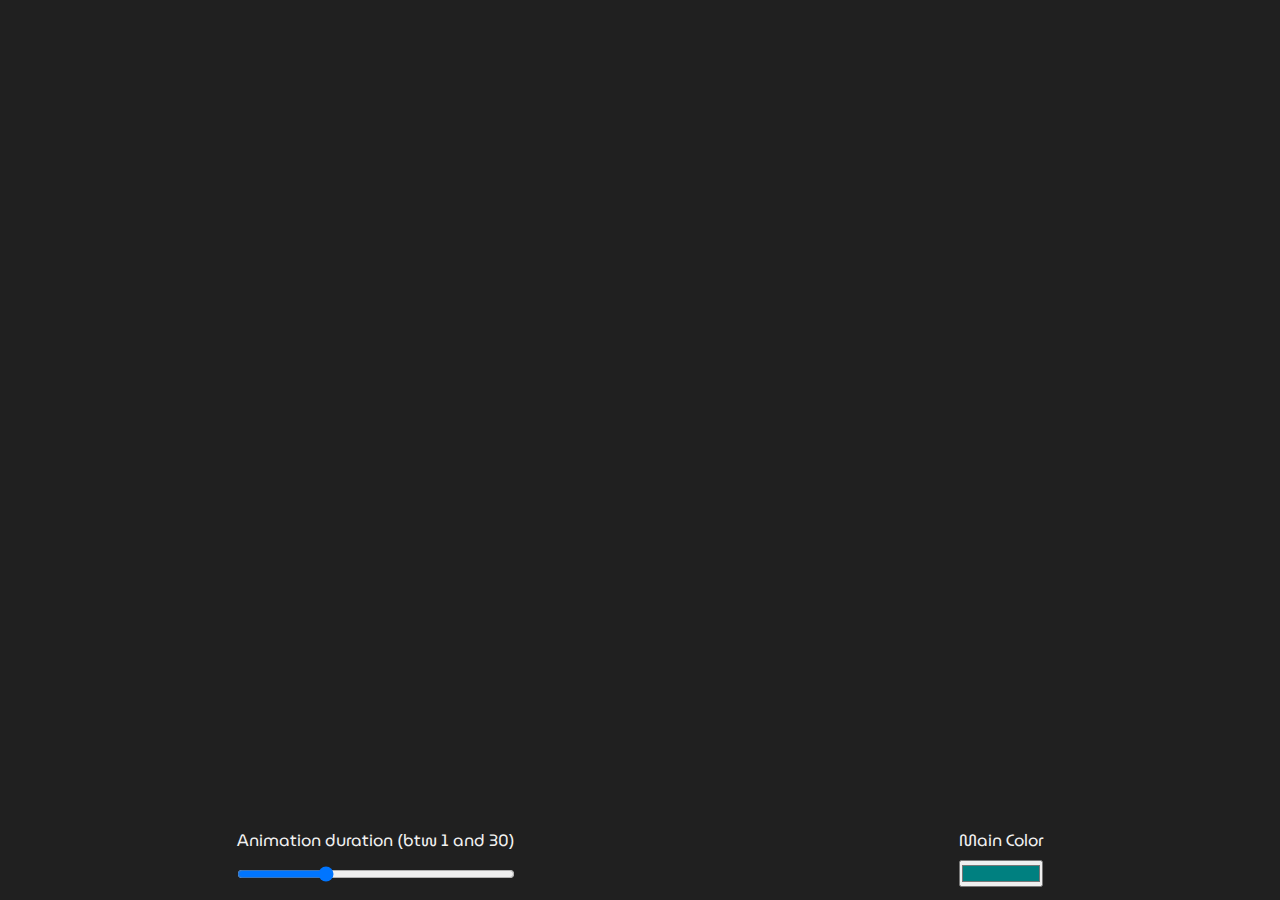
<file: animation/index.html>
<!DOCTYPE html><html lang="en"><head><meta charset="UTF-8"><meta http-equiv="X-UA-Compatible" content="IE=edge"><meta name="viewport" content="width=device-width,initial-scale=1"><title>boring</title><style>@import url(https://fonts.googleapis.com/css2?family=MuseoModerno&display=swap);:root{font-size:16px;--main-color:#008080}*,::after,::before{margin:0;padding:0;box-sizing:border-box}body{height:100vh;overflow:hidden;display:flex;justify-content:center;align-items:center;background-color:#202020}.el{animation:apear infinite ease-out;animation-duration:10s}@keyframes apear{0%{outline:var(--main-color) 2px solid;outline-offset:1px;background-color:var(--main-color);transform:rotate(0)}80%{outline:#202020 2px solid;outline-offset:6.25rem;background-color:#202020}100%{outline:#fff 2px solid;outline-offset:1px;background-color:#fff;transform:rotate(360deg)}}.el:nth-child(1){animation-delay:.1s}.el:nth-child(2){animation-delay:.2s}.el:nth-child(3){animation-delay:.3s}.el:nth-child(4){animation-delay:.4s}.el:nth-child(5){animation-delay:.5s}.el:nth-child(6){animation-delay:.6s}.el:nth-child(7){animation-delay:.7s}.el:nth-child(8){animation-delay:.8s}.el:nth-child(9){animation-delay:.9s}.el:nth-child(10){animation-delay:1s}.el:nth-child(11){animation-delay:1.1s}.el:nth-child(12){animation-delay:1.2s}.el:nth-child(13){animation-delay:1.3s}.el:nth-child(14){animation-delay:1.4s}.el:nth-child(15){animation-delay:1.5s}.el:nth-child(16){animation-delay:1.6s}.el:nth-child(17){animation-delay:1.7s}.el:nth-child(18){animation-delay:1.8s}.el:nth-child(19){animation-delay:1.9s}.el:nth-child(20){animation-delay:2s}.el:nth-child(21){animation-delay:2.1s}.el:nth-child(22){animation-delay:2.2s}.el:nth-child(23){animation-delay:2.3s}.el:nth-child(24){animation-delay:2.4s}.el:nth-child(25){animation-delay:2.5s}.el:nth-child(26){animation-delay:2.6s}.el:nth-child(27){animation-delay:2.7s}.el:nth-child(28){animation-delay:2.8s}.el:nth-child(29){animation-delay:2.9s}.el:nth-child(30){animation-delay:3s}@media (min-width:320px){:root{font-size:18px}}@media (min-width:375px){:root{font-size:20px}}@media (min-width:425px){:root{font-size:23px}}@media (min-width:768px){:root{font-size:31px}}@media (min-width:1024px){:root{font-size:33px}}@media (min-width:1440px){:root{font-size:38px}}@media (min-width:2560px){:root{font-size:70px}}@media (min-width:2720px){:root{font-size:80px}}h2{font-size:.5rem;color:#f1f1f1;font-weight:400;text-align:left;font-family:MuseoModerno,sans-serif}#colorID,#rangeID{width:100%}.setting{margin:10px 15px;position:absolute;left:0;right:0;bottom:0;display:flex;justify-content:space-around;align-items:center}</style></head><body><div class="container"><div class="el"></div><div class="el"></div><div class="el"></div><div class="el"></div><div class="el"></div><div class="el"></div><div class="el"></div><div class="el"></div><div class="el"></div><div class="el"></div><div class="el"></div><div class="el"></div><div class="el"></div><div class="el"></div><div class="el"></div><div class="el"></div><div class="el"></div><div class="el"></div><div class="el"></div><div class="el"></div><div class="el"></div><div class="el"></div><div class="el"></div><div class="el"></div><div class="el"></div><div class="el"></div><div class="el"></div><div class="el"></div><div class="el"></div><div class="el"></div></div><div class="setting"><div class="param"><h2 dir="ltr">Animation duration (btw 1 and 30)</h2><input type="range" id="rangeID" min="1" max="30" value="10"></div><div class="param"><h2 dir="ltr">Main Color</h2><input type="color" id="colorID" value="#008080"></div></div><script>const elements=document.querySelectorAll(".el");const root=document.querySelector(":root");colorID.addEventListener("input",(e)=>{root.style.setProperty("--main-color",e.target.value)});rangeID.addEventListener("input",(e)=>{elements.forEach(el=>{el.style.animationDuration=e.target.value+"s"})});</script></body></html>
</file>
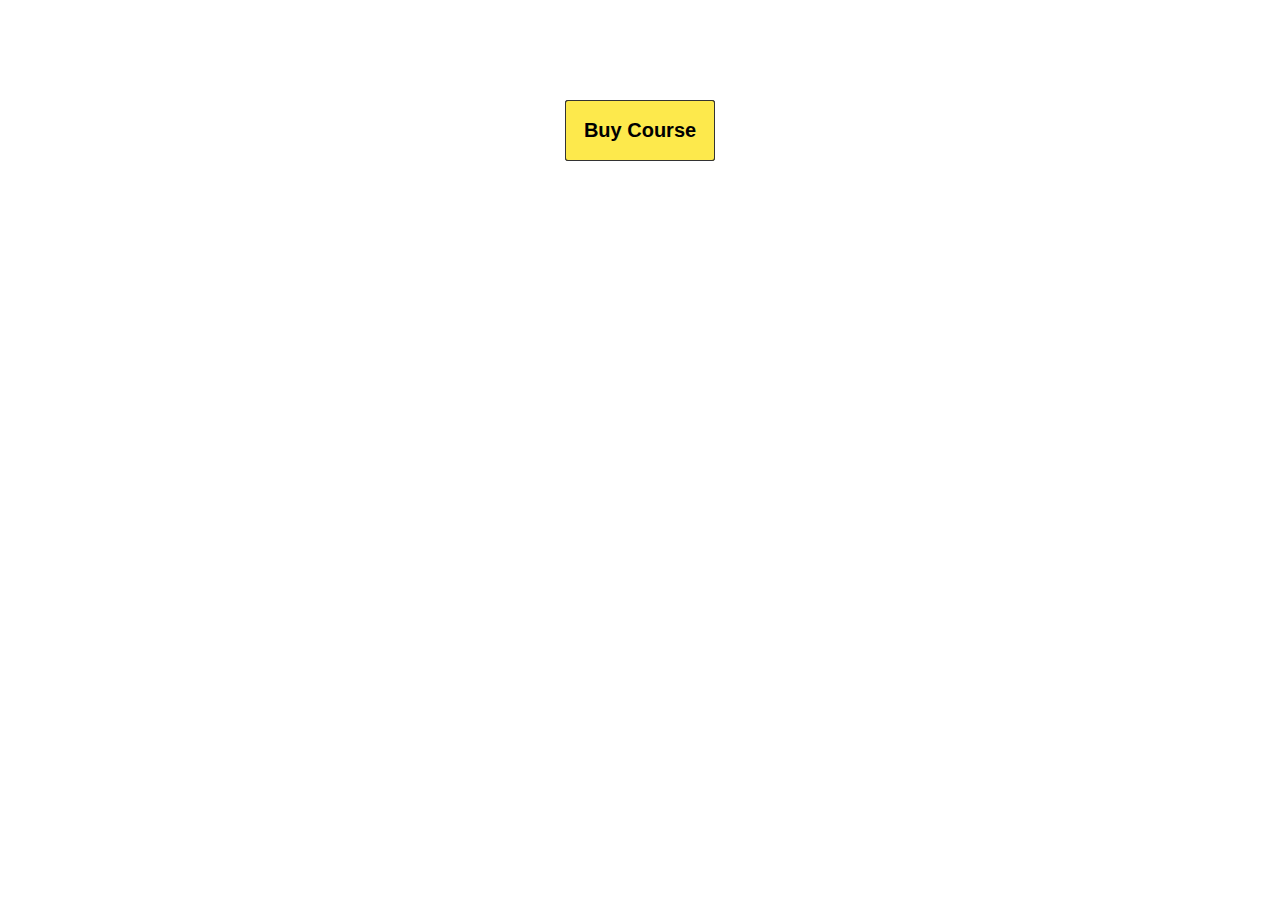
<file: bouton/index.html>
<!DOCTYPE html>
<html lang="en">
    <head>
        <meta charset="UTF-8">
        <meta http-equiv="X-UA-Compatible" content="IE=edge">
        <meta name="viewport" content="width=device-width, initial-scale=1.0">
        <title>Bouton stylée</title>
        <link rel="stylesheet" href="./style.css">
    </head>
    <body>
        <a href="#" class="animated-link">
            <span>Buy Course</span>
        </a>
    </body>
</html>
</file>
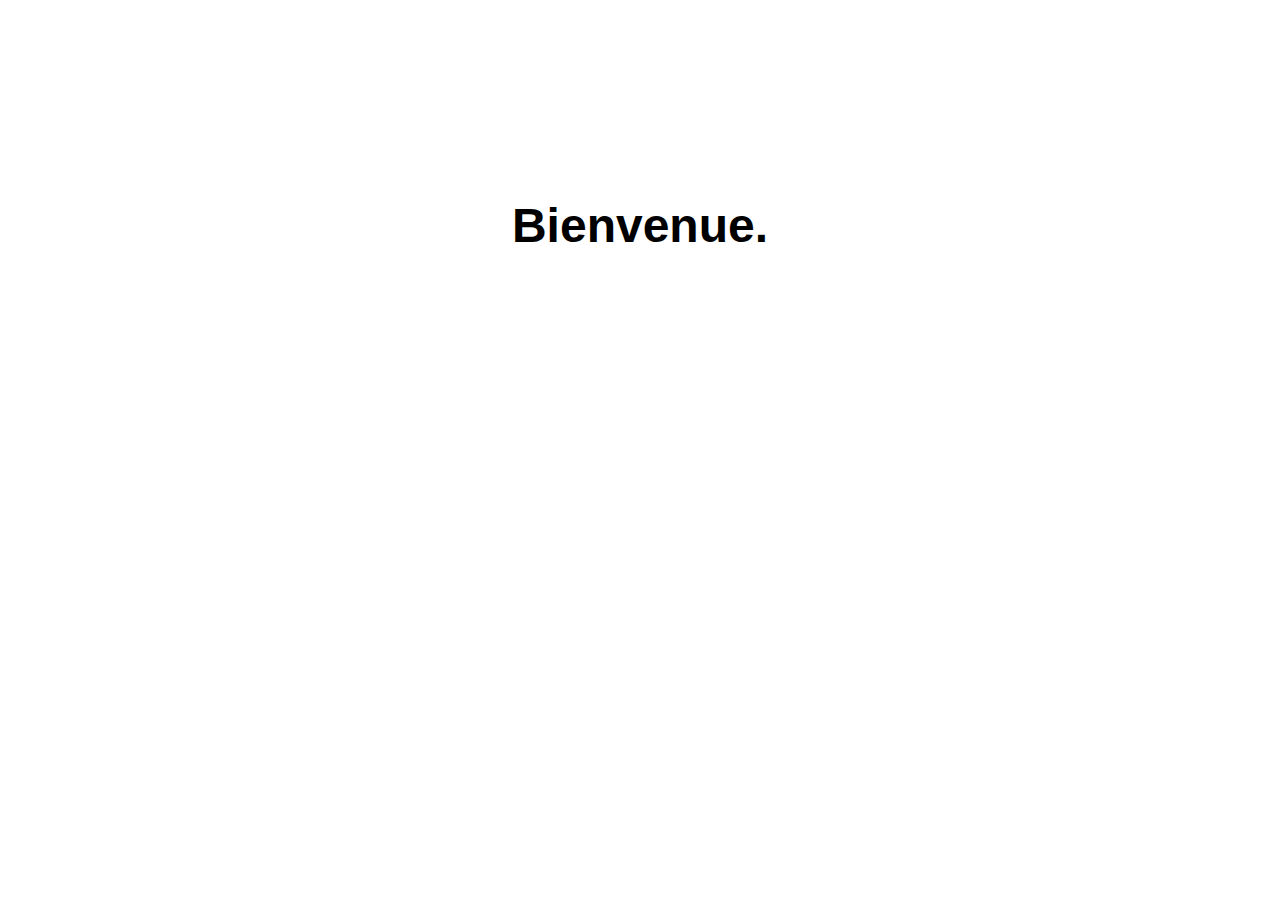
<file: chargement site/index.html>
<!DOCTYPE html>
<html lang="en">
    <head>
        <meta charset="UTF-8">
        <meta http-equiv="X-UA-Compatible" content="IE=edge">
        <meta name="viewport" content="width=device-width, initial-scale=1.0">
        <link rel="stylesheet" href="style.css">
        <title>chargement</title>
    </head>
    <body>
        
        <div class="loader">
            <span class="lettre">l</span>
            <span class="lettre">o</span>
            <span class="lettre">a</span>
            <span class="lettre">d</span>
            <span class="lettre">i</span>
            <span class="lettre">n</span>
            <span class="lettre">g</span>
        </div>


        <div class="home">
            <h1>Bienvenue.</h1>
        </div>

        <script src="./script.js"></script>
    </body>
</html>
</file>
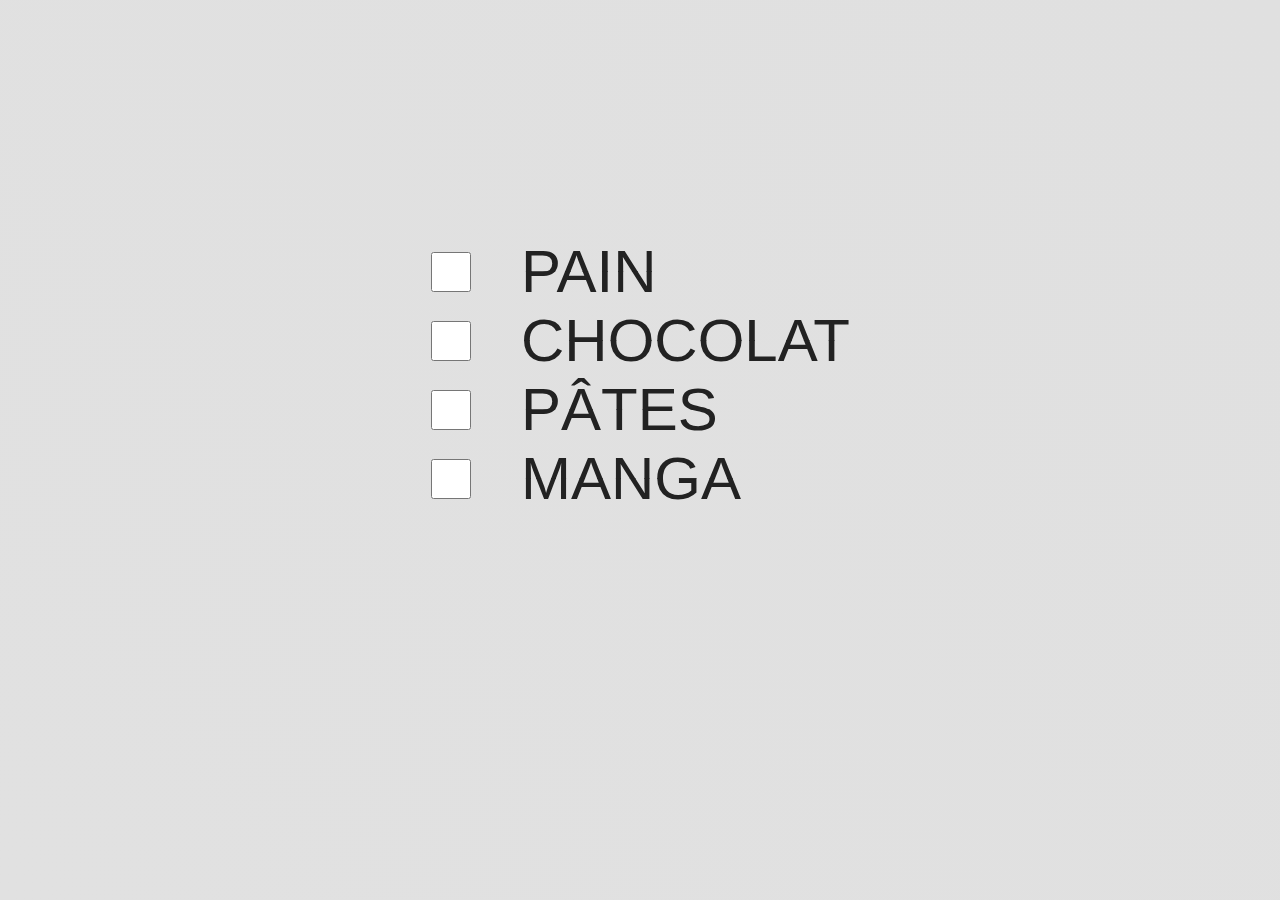
<file: check list/index.html>
<!DOCTYPE html>
<html lang="en">
    <head>
        <meta charset="UTF-8">
        <meta http-equiv="X-UA-Compatible" content="IE=edge">
        <meta name="viewport" content="width=device-width, initial-scale=1.0">
        <link rel="stylesheet" href="style.css">
        <title>Check list</title>
    </head>
    <body>
        <form>
            <ul class="slice-list">
                <li class="slice-list-item">
                    <input type="checkbox" id="check1">
                    <label for="check1" class="slice-anim">
                        Pain
                        <span class="sliced-text">
                            <span>Pain</span>
                        </span>
                        <span class="sliced-text">
                            <span>Pain</span>
                        </span>
                    </label>
                </li>

                <li class="slice-list-item">
                    <input type="checkbox" id="check2">
                    <label for="check2" class="slice-anim">
                        Chocolat
                        <span class="sliced-text">
                            <span>Chocolat</span>
                        </span>
                        <span class="sliced-text">
                            <span>Chocolat</span>
                        </span>
                    </label>
                </li>

                <li class="slice-list-item">
                    <input type="checkbox" id="check3">
                    <label for="check3" class="slice-anim">
                        Pâtes
                        <span class="sliced-text">
                            <span>Pâtes</span>
                        </span>
                        <span class="sliced-text">
                            <span>Pâtes</span>
                        </span>
                    </label>
                </li>

                <li class="slice-list-item">
                    <input type="checkbox" id="check4">
                    <label for="check4" class="slice-anim">
                        Manga
                        <span class="sliced-text">
                            <span>Manga</span>
                        </span>
                        <span class="sliced-text">
                            <span>Manga</span>
                        </span>
                    </label>
                </li>
            </ul>
        </form>
    </body>
</html>
</file>
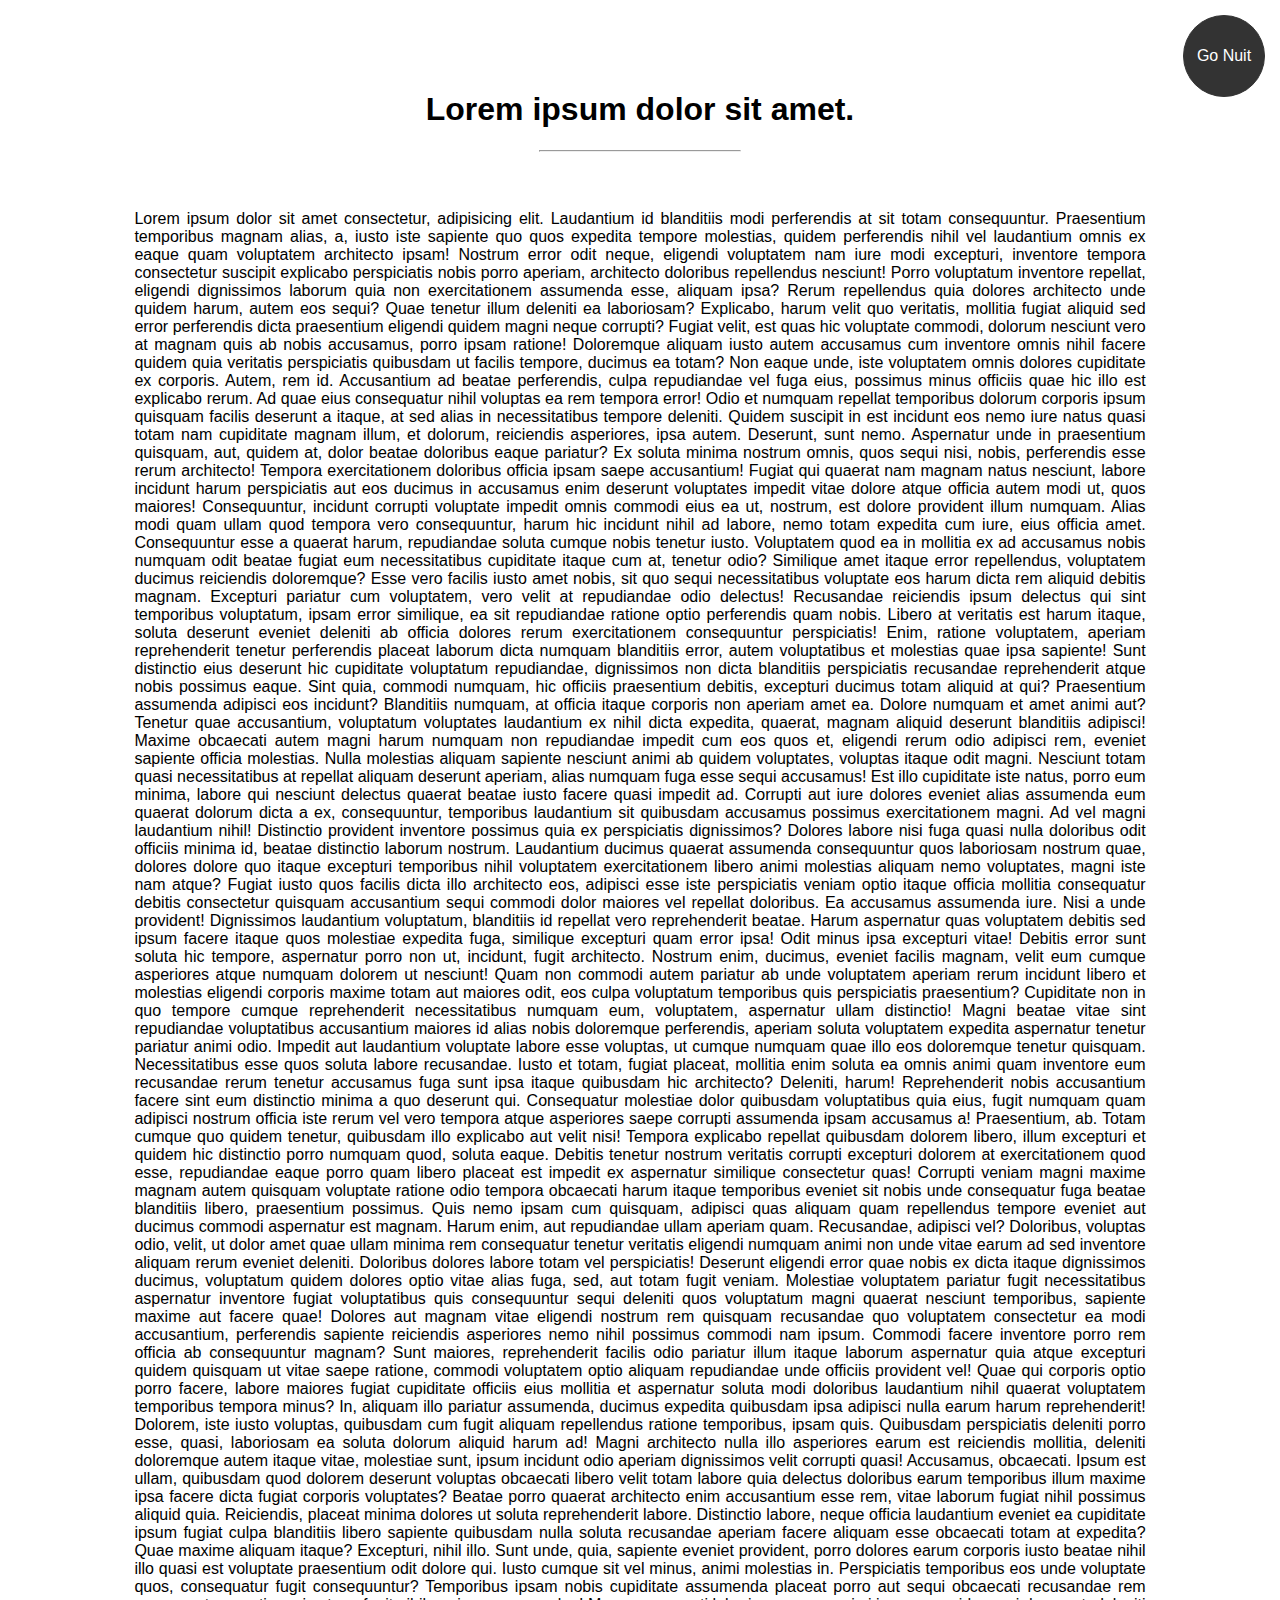
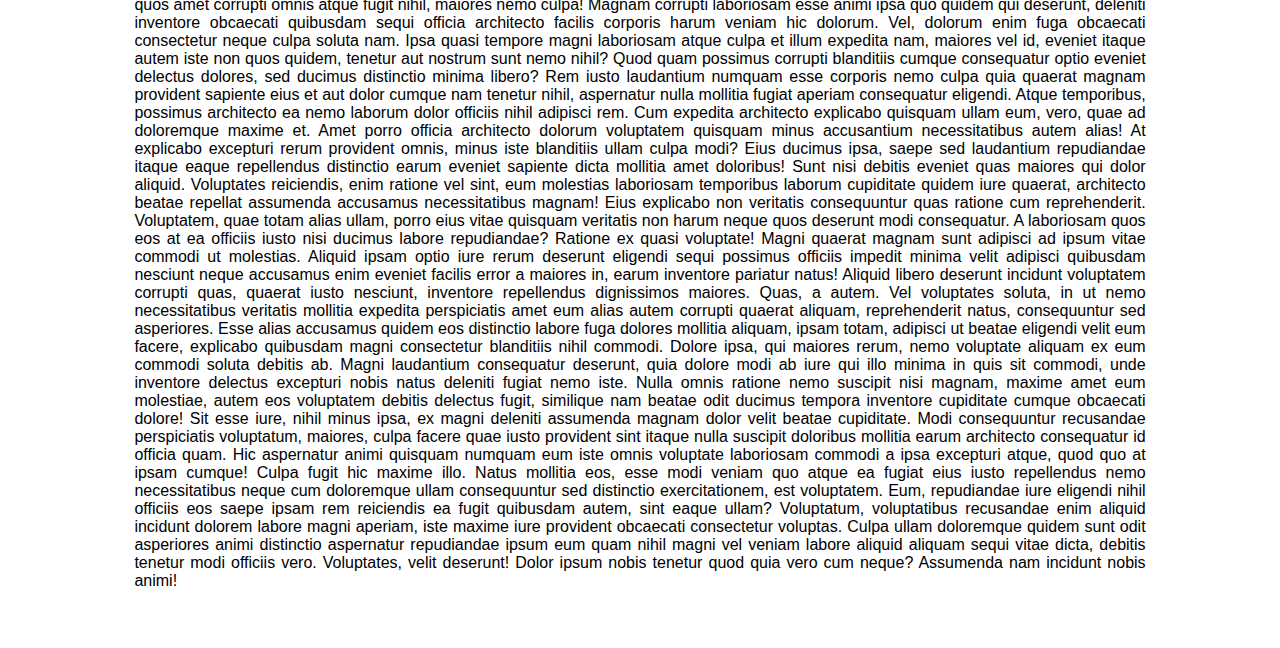
<file: dark mode/index.html>
<!DOCTYPE html>
<html lang="en">
<head>
    <meta charset="UTF-8">
    <meta http-equiv="X-UA-Compatible" content="IE=edge">
    <meta name="viewport" content="width=device-width, initial-scale=1.0">
    <link rel="stylesheet" href="style.css">
    <title>mode 1</title>
</head>
<body class="light">
    <div class="btn-toggle">Go Nuit</div>
    <h1>Lorem ipsum dolor sit amet.</h1>
    <hr>
    <div class="contenu">
        Lorem ipsum dolor sit amet consectetur, adipisicing elit. Laudantium id blanditiis modi perferendis at sit totam consequuntur. Praesentium temporibus magnam alias, a, iusto iste sapiente quo quos expedita tempore molestias, quidem perferendis nihil vel laudantium omnis ex eaque quam voluptatem architecto ipsam! Nostrum error odit neque, eligendi voluptatem nam iure modi excepturi, inventore tempora consectetur suscipit explicabo perspiciatis nobis porro aperiam, architecto doloribus repellendus nesciunt! Porro voluptatum inventore repellat, eligendi dignissimos laborum quia non exercitationem assumenda esse, aliquam ipsa? Rerum repellendus quia dolores architecto unde quidem harum, autem eos sequi? Quae tenetur illum deleniti ea laboriosam? Explicabo, harum velit quo veritatis, mollitia fugiat aliquid sed error perferendis dicta praesentium eligendi quidem magni neque corrupti? Fugiat velit, est quas hic voluptate commodi, dolorum nesciunt vero at magnam quis ab nobis accusamus, porro ipsam ratione! Doloremque aliquam iusto autem accusamus cum inventore omnis nihil facere quidem quia veritatis perspiciatis quibusdam ut facilis tempore, ducimus ea totam? Non eaque unde, iste voluptatem omnis dolores cupiditate ex corporis. Autem, rem id. Accusantium ad beatae perferendis, culpa repudiandae vel fuga eius, possimus minus officiis quae hic illo est explicabo rerum. Ad quae eius consequatur nihil voluptas ea rem tempora error! Odio et numquam repellat temporibus dolorum corporis ipsum quisquam facilis deserunt a itaque, at sed alias in necessitatibus tempore deleniti. Quidem suscipit in est incidunt eos nemo iure natus quasi totam nam cupiditate magnam illum, et dolorum, reiciendis asperiores, ipsa autem. Deserunt, sunt nemo. Aspernatur unde in praesentium quisquam, aut, quidem at, dolor beatae doloribus eaque pariatur? Ex soluta minima nostrum omnis, quos sequi nisi, nobis, perferendis esse rerum architecto! Tempora exercitationem doloribus officia ipsam saepe accusantium! Fugiat qui quaerat nam magnam natus nesciunt, labore incidunt harum perspiciatis aut eos ducimus in accusamus enim deserunt voluptates impedit vitae dolore atque officia autem modi ut, quos maiores! Consequuntur, incidunt corrupti voluptate impedit omnis commodi eius ea ut, nostrum, est dolore provident illum numquam. Alias modi quam ullam quod tempora vero consequuntur, harum hic incidunt nihil ad labore, nemo totam expedita cum iure, eius officia amet. Consequuntur esse a quaerat harum, repudiandae soluta cumque nobis tenetur iusto. Voluptatem quod ea in mollitia ex ad accusamus nobis numquam odit beatae fugiat eum necessitatibus cupiditate itaque cum at, tenetur odio? Similique amet itaque error repellendus, voluptatem ducimus reiciendis doloremque? Esse vero facilis iusto amet nobis, sit quo sequi necessitatibus voluptate eos harum dicta rem aliquid debitis magnam. Excepturi pariatur cum voluptatem, vero velit at repudiandae odio delectus! Recusandae reiciendis ipsum delectus qui sint temporibus voluptatum, ipsam error similique, ea sit repudiandae ratione optio perferendis quam nobis. Libero at veritatis est harum itaque, soluta deserunt eveniet deleniti ab officia dolores rerum exercitationem consequuntur perspiciatis! Enim, ratione voluptatem, aperiam reprehenderit tenetur perferendis placeat laborum dicta numquam blanditiis error, autem voluptatibus et molestias quae ipsa sapiente! Sunt distinctio eius deserunt hic cupiditate voluptatum repudiandae, dignissimos non dicta blanditiis perspiciatis recusandae reprehenderit atque nobis possimus eaque. Sint quia, commodi numquam, hic officiis praesentium debitis, excepturi ducimus totam aliquid at qui? Praesentium assumenda adipisci eos incidunt? Blanditiis numquam, at officia itaque corporis non aperiam amet ea. Dolore numquam et amet animi aut? Tenetur quae accusantium, voluptatum voluptates laudantium ex nihil dicta expedita, quaerat, magnam aliquid deserunt blanditiis adipisci! Maxime obcaecati autem magni harum numquam non repudiandae impedit cum eos quos et, eligendi rerum odio adipisci rem, eveniet sapiente officia molestias. Nulla molestias aliquam sapiente nesciunt animi ab quidem voluptates, voluptas itaque odit magni. Nesciunt totam quasi necessitatibus at repellat aliquam deserunt aperiam, alias numquam fuga esse sequi accusamus! Est illo cupiditate iste natus, porro eum minima, labore qui nesciunt delectus quaerat beatae iusto facere quasi impedit ad. Corrupti aut iure dolores eveniet alias assumenda eum quaerat dolorum dicta a ex, consequuntur, temporibus laudantium sit quibusdam accusamus possimus exercitationem magni. Ad vel magni laudantium nihil! Distinctio provident inventore possimus quia ex perspiciatis dignissimos? Dolores labore nisi fuga quasi nulla doloribus odit officiis minima id, beatae distinctio laborum nostrum. Laudantium ducimus quaerat assumenda consequuntur quos laboriosam nostrum quae, dolores dolore quo itaque excepturi temporibus nihil voluptatem exercitationem libero animi molestias aliquam nemo voluptates, magni iste nam atque? Fugiat iusto quos facilis dicta illo architecto eos, adipisci esse iste perspiciatis veniam optio itaque officia mollitia consequatur debitis consectetur quisquam accusantium sequi commodi dolor maiores vel repellat doloribus. Ea accusamus assumenda iure. Nisi a unde provident! Dignissimos laudantium voluptatum, blanditiis id repellat vero reprehenderit beatae. Harum aspernatur quas voluptatem debitis sed ipsum facere itaque quos molestiae expedita fuga, similique excepturi quam error ipsa! Odit minus ipsa excepturi vitae! Debitis error sunt soluta hic tempore, aspernatur porro non ut, incidunt, fugit architecto. Nostrum enim, ducimus, eveniet facilis magnam, velit eum cumque asperiores atque numquam dolorem ut nesciunt! Quam non commodi autem pariatur ab unde voluptatem aperiam rerum incidunt libero et molestias eligendi corporis maxime totam aut maiores odit, eos culpa voluptatum temporibus quis perspiciatis praesentium? Cupiditate non in quo tempore cumque reprehenderit necessitatibus numquam eum, voluptatem, aspernatur ullam distinctio! Magni beatae vitae sint repudiandae voluptatibus accusantium maiores id alias nobis doloremque perferendis, aperiam soluta voluptatem expedita aspernatur tenetur pariatur animi odio. Impedit aut laudantium voluptate labore esse voluptas, ut cumque numquam quae illo eos doloremque tenetur quisquam. Necessitatibus esse quos soluta labore recusandae. Iusto et totam, fugiat placeat, mollitia enim soluta ea omnis animi quam inventore eum recusandae rerum tenetur accusamus fuga sunt ipsa itaque quibusdam hic architecto? Deleniti, harum! Reprehenderit nobis accusantium facere sint eum distinctio minima a quo deserunt qui. Consequatur molestiae dolor quibusdam voluptatibus quia eius, fugit numquam quam adipisci nostrum officia iste rerum vel vero tempora atque asperiores saepe corrupti assumenda ipsam accusamus a! Praesentium, ab. Totam cumque quo quidem tenetur, quibusdam illo explicabo aut velit nisi! Tempora explicabo repellat quibusdam dolorem libero, illum excepturi et quidem hic distinctio porro numquam quod, soluta eaque. Debitis tenetur nostrum veritatis corrupti excepturi dolorem at exercitationem quod esse, repudiandae eaque porro quam libero placeat est impedit ex aspernatur similique consectetur quas! Corrupti veniam magni maxime magnam autem quisquam voluptate ratione odio tempora obcaecati harum itaque temporibus eveniet sit nobis unde consequatur fuga beatae blanditiis libero, praesentium possimus. Quis nemo ipsam cum quisquam, adipisci quas aliquam quam repellendus tempore eveniet aut ducimus commodi aspernatur est magnam. Harum enim, aut repudiandae ullam aperiam quam. Recusandae, adipisci vel? Doloribus, voluptas odio, velit, ut dolor amet quae ullam minima rem consequatur tenetur veritatis eligendi numquam animi non unde vitae earum ad sed inventore aliquam rerum eveniet deleniti. Doloribus dolores labore totam vel perspiciatis! Deserunt eligendi error quae nobis ex dicta itaque dignissimos ducimus, voluptatum quidem dolores optio vitae alias fuga, sed, aut totam fugit veniam. Molestiae voluptatem pariatur fugit necessitatibus aspernatur inventore fugiat voluptatibus quis consequuntur sequi deleniti quos voluptatum magni quaerat nesciunt temporibus, sapiente maxime aut facere quae! Dolores aut magnam vitae eligendi nostrum rem quisquam recusandae quo voluptatem consectetur ea modi accusantium, perferendis sapiente reiciendis asperiores nemo nihil possimus commodi nam ipsum. Commodi facere inventore porro rem officia ab consequuntur magnam? Sunt maiores, reprehenderit facilis odio pariatur illum itaque laborum aspernatur quia atque excepturi quidem quisquam ut vitae saepe ratione, commodi voluptatem optio aliquam repudiandae unde officiis provident vel! Quae qui corporis optio porro facere, labore maiores fugiat cupiditate officiis eius mollitia et aspernatur soluta modi doloribus laudantium nihil quaerat voluptatem temporibus tempora minus? In, aliquam illo pariatur assumenda, ducimus expedita quibusdam ipsa adipisci nulla earum harum reprehenderit! Dolorem, iste iusto voluptas, quibusdam cum fugit aliquam repellendus ratione temporibus, ipsam quis. Quibusdam perspiciatis deleniti porro esse, quasi, laboriosam ea soluta dolorum aliquid harum ad! Magni architecto nulla illo asperiores earum est reiciendis mollitia, deleniti doloremque autem itaque vitae, molestiae sunt, ipsum incidunt odio aperiam dignissimos velit corrupti quasi! Accusamus, obcaecati. Ipsum est ullam, quibusdam quod dolorem deserunt voluptas obcaecati libero velit totam labore quia delectus doloribus earum temporibus illum maxime ipsa facere dicta fugiat corporis voluptates? Beatae porro quaerat architecto enim accusantium esse rem, vitae laborum fugiat nihil possimus aliquid quia. Reiciendis, placeat minima dolores ut soluta reprehenderit labore. Distinctio labore, neque officia laudantium eveniet ea cupiditate ipsum fugiat culpa blanditiis libero sapiente quibusdam nulla soluta recusandae aperiam facere aliquam esse obcaecati totam at expedita? Quae maxime aliquam itaque? Excepturi, nihil illo. Sunt unde, quia, sapiente eveniet provident, porro dolores earum corporis iusto beatae nihil illo quasi est voluptate praesentium odit dolore qui. Iusto cumque sit vel minus, animi molestias in. Perspiciatis temporibus eos unde voluptate quos, consequatur fugit consequuntur? Temporibus ipsam nobis cupiditate assumenda placeat porro aut sequi obcaecati recusandae rem quos amet corrupti omnis atque fugit nihil, maiores nemo culpa! Magnam corrupti laboriosam esse animi ipsa quo quidem qui deserunt, deleniti inventore obcaecati quibusdam sequi officia architecto facilis corporis harum veniam hic dolorum. Vel, dolorum enim fuga obcaecati consectetur neque culpa soluta nam. Ipsa quasi tempore magni laboriosam atque culpa et illum expedita nam, maiores vel id, eveniet itaque autem iste non quos quidem, tenetur aut nostrum sunt nemo nihil? Quod quam possimus corrupti blanditiis cumque consequatur optio eveniet delectus dolores, sed ducimus distinctio minima libero? Rem iusto laudantium numquam esse corporis nemo culpa quia quaerat magnam provident sapiente eius et aut dolor cumque nam tenetur nihil, aspernatur nulla mollitia fugiat aperiam consequatur eligendi. Atque temporibus, possimus architecto ea nemo laborum dolor officiis nihil adipisci rem. Cum expedita architecto explicabo quisquam ullam eum, vero, quae ad doloremque maxime et. Amet porro officia architecto dolorum voluptatem quisquam minus accusantium necessitatibus autem alias! At explicabo excepturi rerum provident omnis, minus iste blanditiis ullam culpa modi? Eius ducimus ipsa, saepe sed laudantium repudiandae itaque eaque repellendus distinctio earum eveniet sapiente dicta mollitia amet doloribus! Sunt nisi debitis eveniet quas maiores qui dolor aliquid. Voluptates reiciendis, enim ratione vel sint, eum molestias laboriosam temporibus laborum cupiditate quidem iure quaerat, architecto beatae repellat assumenda accusamus necessitatibus magnam! Eius explicabo non veritatis consequuntur quas ratione cum reprehenderit. Voluptatem, quae totam alias ullam, porro eius vitae quisquam veritatis non harum neque quos deserunt modi consequatur. A laboriosam quos eos at ea officiis iusto nisi ducimus labore repudiandae? Ratione ex quasi voluptate! Magni quaerat magnam sunt adipisci ad ipsum vitae commodi ut molestias. Aliquid ipsam optio iure rerum deserunt eligendi sequi possimus officiis impedit minima velit adipisci quibusdam nesciunt neque accusamus enim eveniet facilis error a maiores in, earum inventore pariatur natus! Aliquid libero deserunt incidunt voluptatem corrupti quas, quaerat iusto nesciunt, inventore repellendus dignissimos maiores. Quas, a autem. Vel voluptates soluta, in ut nemo necessitatibus veritatis mollitia expedita perspiciatis amet eum alias autem corrupti quaerat aliquam, reprehenderit natus, consequuntur sed asperiores. Esse alias accusamus quidem eos distinctio labore fuga dolores mollitia aliquam, ipsam totam, adipisci ut beatae eligendi velit eum facere, explicabo quibusdam magni consectetur blanditiis nihil commodi. Dolore ipsa, qui maiores rerum, nemo voluptate aliquam ex eum commodi soluta debitis ab. Magni laudantium consequatur deserunt, quia dolore modi ab iure qui illo minima in quis sit commodi, unde inventore delectus excepturi nobis natus deleniti fugiat nemo iste. Nulla omnis ratione nemo suscipit nisi magnam, maxime amet eum molestiae, autem eos voluptatem debitis delectus fugit, similique nam beatae odit ducimus tempora inventore cupiditate cumque obcaecati dolore! Sit esse iure, nihil minus ipsa, ex magni deleniti assumenda magnam dolor velit beatae cupiditate. Modi consequuntur recusandae perspiciatis voluptatum, maiores, culpa facere quae iusto provident sint itaque nulla suscipit doloribus mollitia earum architecto consequatur id officia quam. Hic aspernatur animi quisquam numquam eum iste omnis voluptate laboriosam commodi a ipsa excepturi atque, quod quo at ipsam cumque! Culpa fugit hic maxime illo. Natus mollitia eos, esse modi veniam quo atque ea fugiat eius iusto repellendus nemo necessitatibus neque cum doloremque ullam consequuntur sed distinctio exercitationem, est voluptatem. Eum, repudiandae iure eligendi nihil officiis eos saepe ipsam rem reiciendis ea fugit quibusdam autem, sint eaque ullam? Voluptatum, voluptatibus recusandae enim aliquid incidunt dolorem labore magni aperiam, iste maxime iure provident obcaecati consectetur voluptas. Culpa ullam doloremque quidem sunt odit asperiores animi distinctio aspernatur repudiandae ipsum eum quam nihil magni vel veniam labore aliquid aliquam sequi vitae dicta, debitis tenetur modi officiis vero. Voluptates, velit deserunt! Dolor ipsum nobis tenetur quod quia vero cum neque? Assumenda nam incidunt nobis animi!
    </div>
    <script src="./app.js"></script>
</body>
</html>
</file>
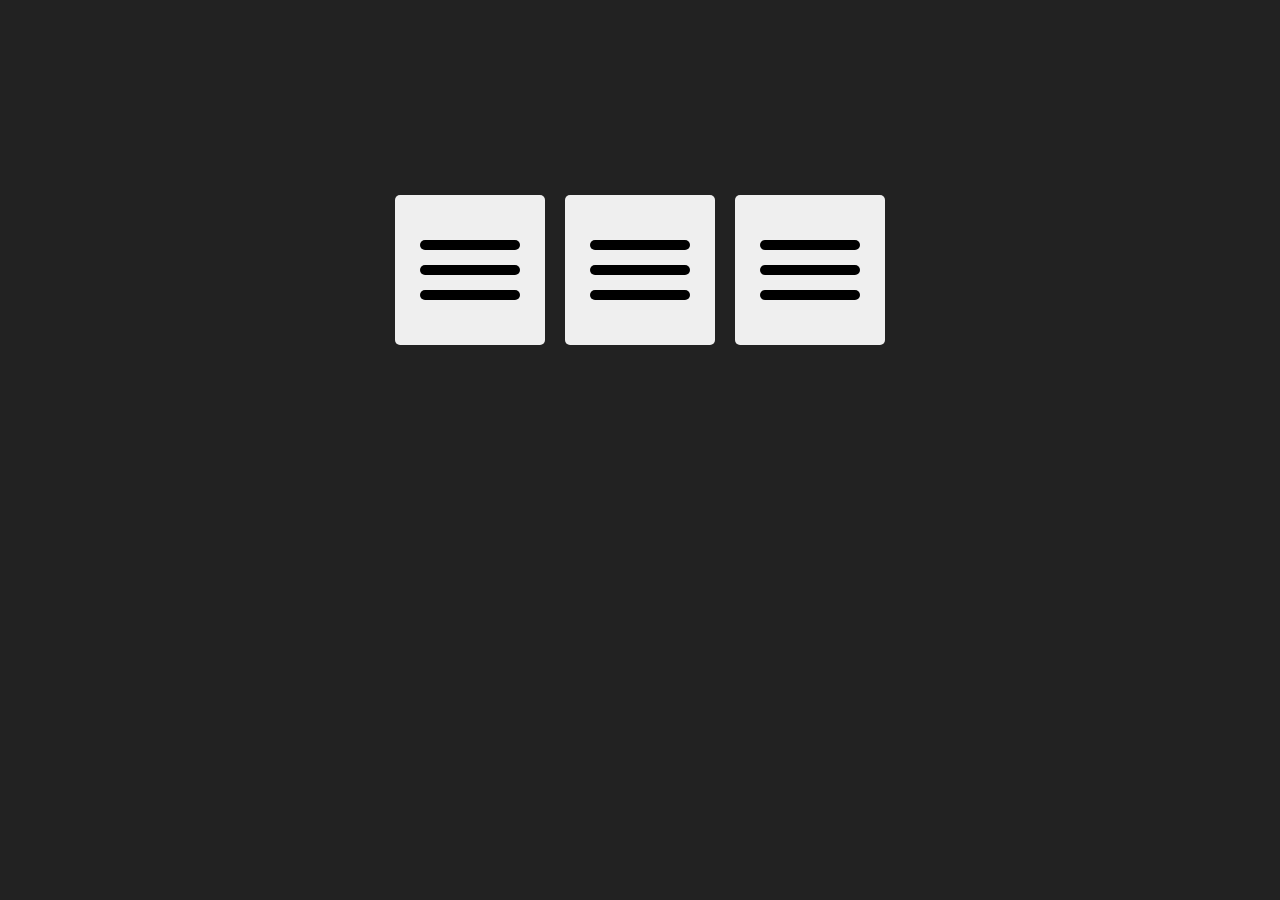
<file: icon hambuger/index.html>
<!DOCTYPE html>
<html lang="en">
    <head>
        <meta charset="UTF-8">
        <meta http-equiv="X-UA-Compatible" content="IE=edge">
        <meta name="viewport" content="width=device-width, initial-scale=1.0">
        <title>Création d'îcones Hamburger animées 🍔</title>
        <link rel="stylesheet" href="style.css">
    </head>
    <body>
        
        <button class="box b1">
            <div class="container-lignes">
                <div class="ligne"></div>
                <div class="ligne"></div>
                <div class="ligne"></div>
            </div>
        </button>
        <button class="box b2">
            <div class="container-lignes">
                <div class="ligne"></div>
                <div class="ligne"></div>
                <div class="ligne"></div>
            </div>
        </button>
        <button class="box b3">
            <div class="container-lignes">
                <div class="ligne"></div>
                <div class="ligne"></div>
                <div class="ligne"></div>
            </div>
        </button>

        <script src="app.js"></script>
    </body>
</html>
</file>
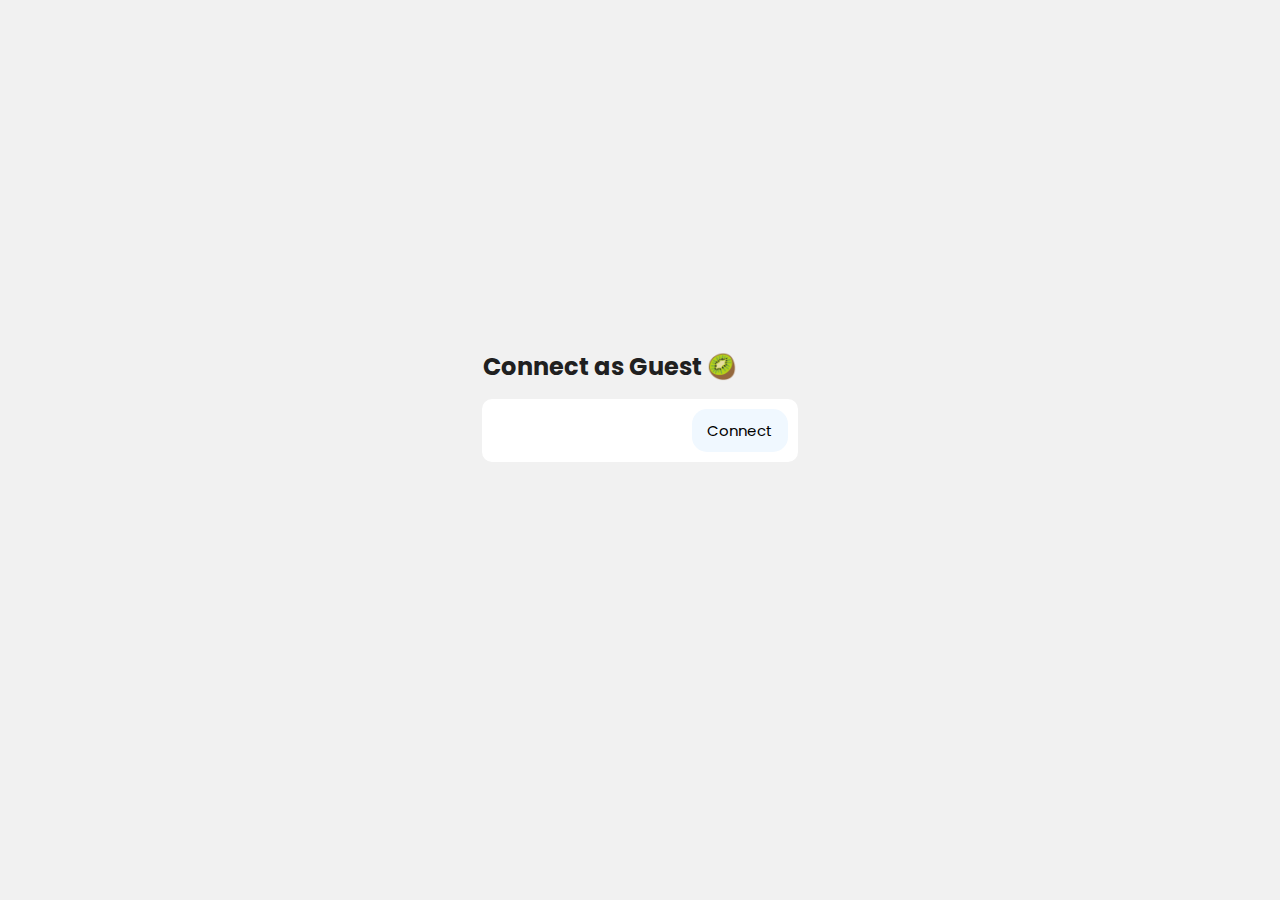
<file: login/index.html>
<!DOCTYPE html>
<html lang="en">
    <head>
        <meta charset="UTF-8">
        <meta http-equiv="X-UA-Compatible" content="IE=edge">
        <meta name="viewport" content="width=device-width, initial-scale=1.0">
        <link rel="stylesheet" href="./style.css">
        <script src="./sha256.js"></script>
        <title>Connect 🥝</title>
    </head>
    <body>
        <div class="container">
            <h2>Connect as Guest 🥝</h2>
            <p id="login">
                <input type="password" id="adminPassword" autocomplete="off" autofocus>
                <input type="button" value="Connect" id="btnConnect">
            </p>
        </div>
        <script src="./script.js"></script>
    </body>
</html>
</file>
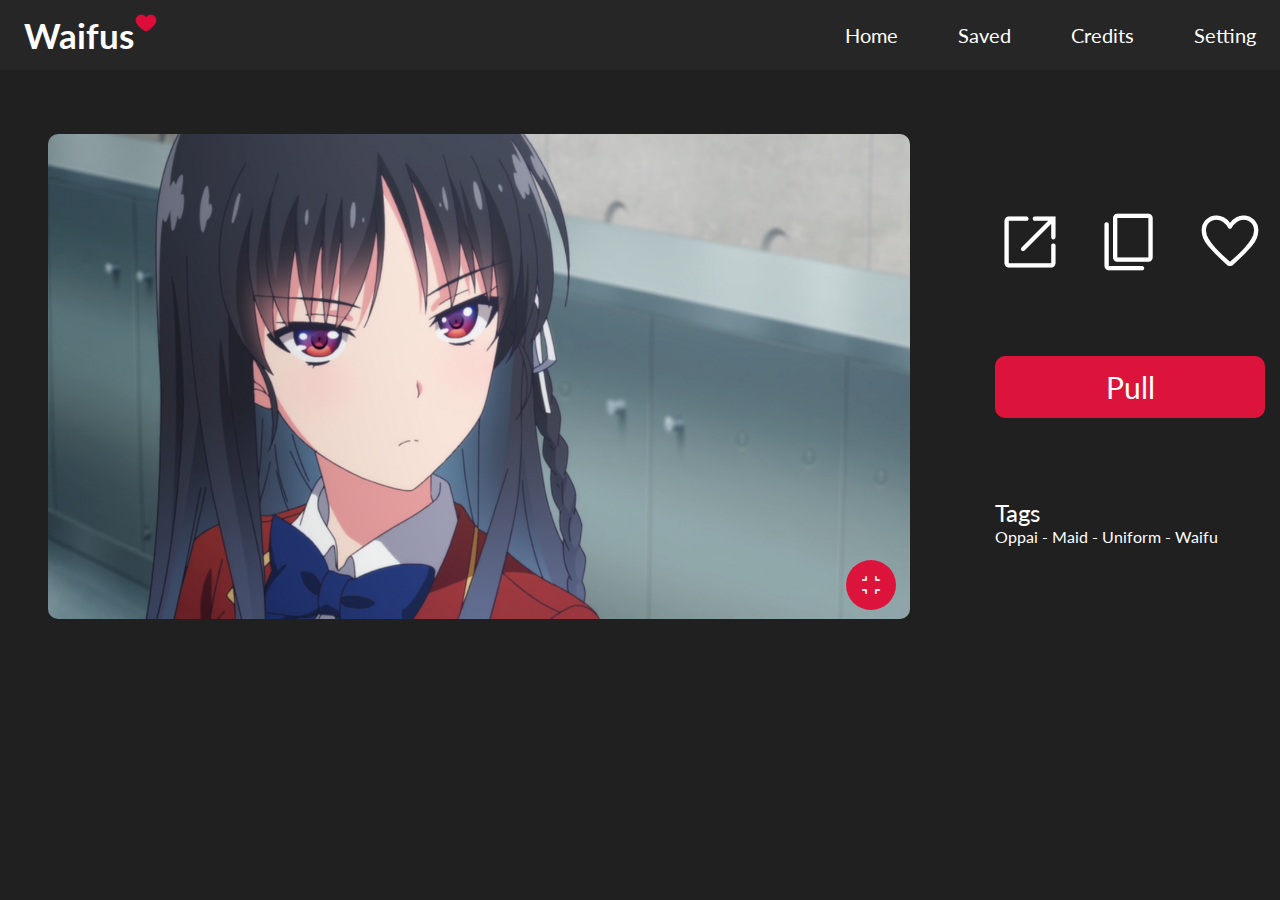
<file: waifusV3/index.html>
<!DOCTYPE html>
<html lang="en">
  <!--     
    Convention used :
      class name : camelCase
      id name : snake-case
  -->
  <head>
    <meta charset="UTF-8">
    <meta http-equiv="X-UA-Compatible" content="IE=edge">
    <meta name="viewport" content="width=device-width, initial-scale=1.0">
    <meta name="theme-color" content="#dc143c">
    <link rel="icon" type="image/x-icon" href="./resources/heart.png">
    <link rel="stylesheet" href="https://fonts.googleapis.com/css2?family=Material+Symbols+Rounded:opsz,wght,FILL,GRAD@20..48,100..700,0..1,-50..200">
    <link rel="stylesheet" href="./index.css">
    <title>Waifus</title>
  </head>
  <body class="cutY">
    <div id="loader" class="active">
      <div class="loader-content">
        <div class="spinner"></div>
        <p>Waifus is charging</p>
      </div>
    </div>
    <div class="page">
      <header class="main-header">
        <h1>
          <strong>
            Waifus
          </strong>
          <sup>
            <img src="./resources/heart.png" alt="logo">
          </sup>
        </h1>
        <nav>
          <ul class="nav-menu">
            <li class="nav-item">
              <a href="/" class="nav-link">Home</a>
            </li>
            <li class="nav-item">
              <button id="openSavedBtn" class="nav-link">Saved</button>
            </li>
            <li class="nav-item">
              <button class="nav-link">Credits</button>
            </li>
            <li class="nav-item">
              <button id="openSettingsBtn" class="nav-link">Setting</button>
            </li>
          </ul>
          <div class="hamburger">
            <span class="bar"></span>
            <span class="bar"></span>
            <span class="bar"></span>
          </div>
        </nav>
      </header>
      <!-- <p class="behind-text">ワイフ</p> -->
      <main class="main-content">
        <div class="action-container">
          <div class="image-container">
            <img id="pulledImage" src="./resources/90f7f3df8aac8c4ad4940945f2705eb5.png" alt="picture">
            <div class="change-fit-image">
              <span class="material-symbols-rounded">
                fullscreen_exit
              </span>
            </div>
          </div>
          <div class="control-container">
            <div class="options">
              <a href="#" class="icon-center">
                <span class="material-symbols-rounded option-icons">
                  open_in_new
                </span>
              </a>
              <button id="copy" type="button" class="icon-center">
                <span class="material-symbols-rounded option-icons">
                  content_copy
                </span>
              </button>
              <button id="save" type="button" class="icon-center">
                <span class="material-symbols-rounded option-icons">
                  favorite
                </span>
              </button>
            </div>
            <button id="pullBtn" type="button">Pull</button>
            <div class="info-container">
              <h2>Tags</h2>
              <p>Oppai - Maid - Uniform - Waifu</p>
              <!-- <h2>Image Size</h2>
              <p><strong>Width</strong> : 1250px</p>
              <p><strong>Height</strong> : 1458px</p> -->
            </div>
          </div>
        </div>
      </main>
    </div>
    <script src="./index.js"></script>
  </body>
</html>
</file>
<file: chargement site/style.css>
*, ::before, ::after {
    margin: 0;
    padding: 0;
    box-sizing: border-box;
}

body {
    font-family: Arial, Helvetica, sans-serif;
    height: 100vh;
}

.home {
    height: 100%;
    width: 100%;
    background-image: url(https://wallpaperaccess.com/full/3076242.jpg);
    background-repeat: no-repeat;
    background-size: cover;
    background-position: center;
    display: flex;
    justify-content: center;
    align-items: center;
}

.home h1 {
    font-size: 3rem;
    margin-bottom: 450px;
}

/* loader */

.loader {
    position: absolute;
    width: 100%;
    height: 100%;
    background-color: #000;
    display: flex;
    justify-content: center;
    align-items: center;
}

.lettre {
    color: #484848;
    text-transform: uppercase;
    font-size: 3rem;
    letter-spacing: 15px;
    margin-bottom: 150px;
    animation: flash 1.2s linear infinite;
}

@keyframes flash {
    0% {
        color: #fff000;
        text-shadow: 0 0 7px #fff900;
    }
    90% {
        color: #484848;
        text-shadow: none;
    }
    100% {
        color: #fff000;
        text-shadow: 0 0 7px #fff900;
    }
}

.lettre:nth-child(1) {
    animation-delay: 0.1s;
}
.lettre:nth-child(2) {
    animation-delay: 0.2s;
}
.lettre:nth-child(3) {
    animation-delay: 0.3s;
}
.lettre:nth-child(4) {
    animation-delay: 0.4s;
}
.lettre:nth-child(5) {
    animation-delay: 0.5s;
}
.lettre:nth-child(6) {
    animation-delay: 0.6s;
}
.lettre:nth-child(7) {
    animation-delay: 0.7s;
}

.fondu-out {
    opacity: 0;
    transition: opacity 0.4s ease-out;
}
</file>
<file: check list/style.css>
*, ::after, ::before {
    padding: 0;
    margin: 0;
    box-sizing: border-box;
}

body {
    font-family: Arial, Helvetica, sans-serif;
    height: 100vh;
    background: linear-gradient(45deg, rgb(225, 225, 225),
    rgb(224, 224, 224));
    display: flex;
    justify-content: center;
    align-items: center;
}

.slice-list {
    font-size: 60px;
    text-transform: uppercase;
    margin-bottom: 150px;
}

.slice-list-item {
    color: transparent;
    display: flex;
    align-items: center;
}

.slice-list-item input {
    width: 40px;
    height: 40px;
    margin-right: 50px;
    cursor: pointer;
}

.slice-anim {
    position: relative;
}

.sliced-text {
    color: #222;
    display: block;
    position: absolute;
    overflow: hidden;
    top: 0;
    height: 50%;
    transition: transform 0.8s cubic-bezier(0.16, 1.08, 0.38, 0.98);
    will-change: transform;
}

.sliced-text span {
    display: block;
}

.sliced-text + .sliced-text {
    top: 49.9%;
}

.sliced-text + .sliced-text span {
    transform: translateY(-50%);
}

input:checked + .slice-anim .sliced-text {
    transform: skewX(10deg);
}

.slice-anim::before {
    content: "";
    display: block;
    width: 100%;
    height: 5px;
    position: absolute;
    top: 49%;
    border-radius: 4px;
    background-color: #ff2c5a;
    transform: scale(0);
    transition: transform 0.4s ease;
    z-index: 100;   
    will-change: transform;
}

input:checked + .slice-anim::before {
    transform: scale(1);
}
</file>
<file: dark mode/style.css>
/* :root {
    --ecriture: #333;
    --fond: #f1f1f1;
} */

html {
    font-family: Verdana, Geneva, Tahoma, sans-serif;
}

/* body {
    background-color: var(--fond);
} */

hr {
    width: 200px;
}

h1 {
    /* color: var(--ecriture); */
    text-align: center;
    padding-top: 70px;
}

.contenu {
    padding: 50px 10%;
    /* color: var(--ecriture); */
    text-align: justify;
}

.btn-toggle {
    position: absolute;
    top: 15px;
    right: 15px;
    width: 80px;
    height: 80px;
    border-radius: 50%;
    background: #333;
    color: #fff;
    border: 1px solid #333;
    display: flex;
    align-items: center;
    justify-content: center;
    cursor: pointer;
}

body.dark {
    color: #fff!important;
    background-color: #333!important;
}

body.dark .btn-toggle {
    background-color: #f1f1f1;
    color: #333;
}

/* @media (prefers-color-scheme: light) {
    body {
        background-color: #fff;
        color: #333;
    }
}
@media (prefers-color-scheme: dark) {
    body {
        background-color: #333;
        color: #fff;
    }
} */
</file>
<file: icon hambuger/style.css>
*, ::before, ::after {
    margin: 0;
    padding: 0;
    box-sizing: border-box;
}

body {
    background-color: #222;
    display: flex;
    justify-content: center;
    align-items: center;
    height: 60vh;
}

.box {
    margin: 10px;
    width: 150px;
    height: 150px;
    border: none;
    cursor: pointer;
    border-radius: 5px;
    position: relative;
}

.container-lignes {
    background-color: transparent;
    width: 100px;
    height: 60px;
    position: absolute;
    top: 50%;
    left: 50%;
    transform: translate(-50%, -50%);
    pointer-events: none;
}

.ligne {
    position: absolute;
    border-radius: 10px;
    width: 100px;
    height: 10px;
    background-color: #000;
}

.box .ligne:nth-child(1) {
    top: 0px;
}
.box .ligne:nth-child(2) {
    top: 25px;
}
.box .ligne:nth-child(3) {
    top: 50px;
}

/* Anim 1 */

.b1 .ligne:nth-child(1), .ligne:nth-child(3) {
    transform: rotate(0deg);
    transition: transform 0.4s ease-in-out,
    top 0.4s 0.4s ease-in-out;
}

.b1 .ligne:nth-child(2) {
    transition: opacity 0.4s 0.4s ease-in-out;
}

.b1.active .ligne:nth-child(1){
    top: 25px;
    transform: rotate(45deg);
    transition: top 0.4s ease-in-out ,transform 0.4s 0.4s ease-in-out;
}

.b1.active .ligne:nth-child(2) {
    transition: opacity 0.4s ease-in-out;
    opacity: 0;
}

.b1.active .ligne:nth-child(3) {
    top: 25px;
    transform: rotate(-45deg);
    transition: top 0.4s ease-in-out ,transform 0.4s 0.4s ease-in-out;
}

/* Anime 2 */

.b2 .ligne:nth-child(1) {
    transition:
    top 0.4s 0.4s ease-in-out;
}

.b2 .ligne:nth-child(2) {
    transition: opacity 0.4s 0.4s ease-in-out;
}

.b2.active .ligne:nth-child(1){
    top: 25px;
    transition: 
    top 0.4s ease-in-out,
    transform 0.4s 0.4s ease-in-out;
}

.b2.active .ligne:nth-child(2) {
    transition: opacity 0.4s ease-in-out;
    opacity: 0;
}

.b2.active .ligne:nth-child(3) {
    top: 25px;
    transform: rotate(-90deg);
    transition: top 0.4s ease-in-out ,transform 0.4s 0.4s ease-in-out;
}

/* anime 3 */

.b3 .container-lignes {
    transition: transform 0.4s ease-in-out;
}
.b3.active .container-lignes {
    transition: transform 0.4s 0.4s ease-in-out;
    transform: translate(-50%, -50%) rotate(360deg);
}

.b3 .ligne:nth-child(1), .ligne:nth-child(3) {
    transform: rotate(0deg);
    transition: transform 0.4s ease-in-out,
    top 0.4s 0.4s ease-in-out;
}

.b3 .ligne:nth-child(2) {
    transition: opacity 0.4s 0.4s ease-in-out;
}

.b3.active .ligne:nth-child(1){
    top: 25px;
    transform: rotate(45deg);
    transition: top 0.4s ease-in-out ,transform 0.4s 0.4s ease-in-out;
}

.b3.active .ligne:nth-child(2) {
    transition: opacity 0.4s ease-in-out;
    opacity: 0;
}

.b3.active .ligne:nth-child(3) {
    top: 25px;
    transform: rotate(-45deg);
    transition: top 0.4s ease-in-out ,transform 0.4s 0.4s ease-in-out;
}
</file>
<file: login/style.css>
@import url('https://fonts.googleapis.com/css2?family=Poppins:wght@400;600&display=swap');

*, ::before, ::after {
    margin: 0;
    padding: 0;
    box-sizing: border-box;
    outline: none;
    font-family: 'Poppins', sans-serif;
}

body {
    display: flex;
    align-items: center;
    justify-content: center;
    height: 90vh;
    background-color: #f1f1f1;
}

.container {
    max-width: 90%;
}

.container h2 {
    margin-bottom: 15px;
    font-weight: 700;
    text-indent: 1px;
    color: #202020;
}

#login {
    background-color: #fff;
    padding: 10px 10px 10px 15px;
    border-radius: 10px;
    display: flex;
    align-items: center;
    flex-direction: row;
    gap: 15px;
    width: fit-content;
}

#adminPassword {
    background-color: transparent;
    border: none;
    font-size: 16px;
    width: 180px;
}

#btnConnect {
    border: none;
    background-color: #f0f8ff;
    padding: 10px 15px;
    border-radius: 15px;
    font-size: 15px;
    font-weight: 400;
}

#login.red {
    background-color: #E3032A55;
    animation: secousse 200ms 1 linear;
}

#login.red #btnConnect {
    background-color: #f1f1f1;
}

#login.green {
    background-color: #1CF58455;
    animation: ding 200ms 1 ease-out;
}

#login.green #btnConnect {
    background-color: #f1f1f1;
}
@keyframes ding {
    0% {transform: scale(1)}
    80% {transform: scale(1.05)}
}
@keyframes secousse {
    0% {transform: rotate(0deg)}
    40% {transform: rotate(5deg)}
    80% {transform: rotate(-10deg)}
}
</file>
<file: waifusV3/index.css>
@import url('https://fonts.googleapis.com/css2?family=Lato:wght@100;300;400;700;900&display=swap');
@import url('https://fonts.googleapis.com/css2?family=Noto+Sans+JP:wght@500&display=swap');

:root {
    font-size: 16px;
    --image-fit: cover;
    --origin-border-radius: 10px;
    --main-font-family: 'Lato', sans-serif;
    --main-color: #dc143c;
    --links-color: #1e90ff;
    --icons-color: #000;
    --loader-border-color: #0000001a;
    --shadow: #4d4d4db3;
    --light-background-color: #fff;
    --medium-background-color: none;
    --dark-background-color: #f1f1f1;
    --basic-foreground-color: #000;

    /* dark mode */
    --main-color: #dc143c;
    --links-color: #1e90ff;
    --icons-color: #fff;
    --loader-border-color: #ffffff1a;
    --shadow: #bfbfbfb3;
    --light-background-color: #262626;
    --medium-background-color: none;
    --dark-background-color: #202020;
    --basic-foreground-color: #fff;
}

*, ::after, ::before {
    margin: 0;
    padding: 0;
    box-sizing: border-box;
    outline: none;
    font-family: var(--main-font-family);
    color: var(--basic-foreground-color);
    font-weight: 400;
    border: greenyellow 1px solid !important;
}

/* default icon setting */

.material-symbols-rounded {
    font-variation-settings:
    'FILL' 0,
    'wght' 400,
    'GRAD' 0,
    'opsz' 48;
    user-select: none;
}

/* pre-style */

body {background-color: var(--dark-background-color);}
body.cutY {overflow-y: hidden;}
strong {font-weight: 700;}
a {text-decoration: none;}

em {
    text-decoration: underline 1px;
    font-style: normal;
    text-underline-offset: 1px;
}

button {
    cursor: pointer;
    border: none;
    background-color: transparent;
}

/* loader */

#loader {display: none;}

#loader.active {
    position: fixed;
    top: 0;
    left: 0;
    width: 100%;
    height: 100%;
    background: var(--light-background-color);
    z-index: 99999;
    display: flex;
    justify-content: center;
    align-items: center;
}

.loader-content {
    margin-bottom: 10%;
    display: flex;
    flex-direction: column;
    gap: 20px;
    justify-content: center;
    align-items: center;
}

.spinner {
    height: 50px;
    width: 50px;
    animation: spinner 0.8s ease-in-out infinite;
    border-color: 
    var(--main-color) var(--loader-border-color) 
    var(--loader-border-color) var(--loader-border-color);
    border-style: solid;
    border-width: 2px;
    border-radius: 50%;
}

.loader-content p {font-size: 16px;}
.loader-content p::after {content: "..."; position: absolute;}
@keyframes spinner {
    0% {transform: rotate(0deg);}
    100% {transform: rotate(359deg);}
}

/* header */

.main-header {
    background-color: var(--light-background-color);
    display: flex;
    flex-direction: row;
    justify-content: space-between;
    align-items: center;
    min-height: 70px;
    max-height: 80px;
    padding: 0 24px;
}

.main-header h1 {font-size: 35px; position: relative;}

h1 sup {
    position: absolute;
    bottom: 15px;
    right: auto;
}

sup img {width: 24px;}


.nav-menu {
    display: flex;
    flex-direction: row;
    justify-content: space-between;
    align-items: center;
    gap: 60px;
}

li.nav-item {list-style: none;}
.nav-link:focus {color: var(--links-color);}

.nav-link {font-size: 20px;transition: 0.4s ease;}

.hamburger {
    display: none;
    cursor: pointer;
    background-color: transparent;
}

.bar {
    display: block;
    width: 26px;
    border-radius: 5px;
    height: 3px;
    margin: 5px auto;
    transition: all 0.3s ease-in-out;
    background-color: var(--basic-foreground-color);
}

.behind-text {
    position: absolute;
    user-select: none;
    top: 50%;
    left: 50%;
    transform: translate(-50%, -50%);
    font-family: 'Noto Sans JP', sans-serif;
    font-size: 400px;
    width: 100%;
    text-align: center;
    color: var(--shadow);
    display: none;
}

/* main */

.main-content {
    display: flex;
    justify-content: center;
    align-items: center;
}

.action-container {
    margin: 64px 0;
    display: flex;
    flex-direction: row;
    align-items: center;
    justify-content: center;
    gap: 22px;
    width: 100%;
    /* max-width: 95%; */
    height: 100%;
}

.image-container {
    position: relative;
    display: flex;
    justify-content: center;
    align-items: center;
    /* flex-grow: 1; */
}

#pulledImage {
    width: 100%;
    height: 100%;
    min-height: 300px;
    max-height: 80vh;
    max-width: 90%;
    border-radius: var(--origin-border-radius);
    object-fit: var(--image-fit);
    object-position: center;
    z-index: -1;
    background-color: transparent;
}

.change-fit-image {
    position: absolute;
    bottom: 2%;
    right: 6.5%;
    width: 50px;
    height: 50px;
    font-size: 40px;
    border-radius: 50%;
    color: #fff;
    background-color: crimson;
    display: flex;
    justify-content: center;
    align-items: center;
}

#pulledImage.active {
    object-fit: contain;
}

.control-container {
    width: 400px;
    display: flex;
    flex-direction: column;
    justify-content: center;
    align-items: center;
    /* flex-grow: 1; */
    gap: 80px;
    /* flex-shrink: 0; */
}

#pullBtn {
    width: 90%;
    min-height: 62px;
    background-color: var(--main-color);
    font-size: 30px;
    color: #fff;
    text-transform: capitalize;
    border-radius: var(--origin-border-radius);
}

.options {
    width: 100%;
    display: flex;
    align-items: center;
    justify-content: space-around;
    /* gap: 30px; */
}

.icon-center {
    display: flex;
    align-items: center;
    justify-content: center;
}

.option-icons {
    font-size: 68px;
    color: var(--icons-color);
    font-variation-settings:
    'FILL' 0,
    'wght' 400,
    'GRAD' 0,
    'opsz' 48;
}

.options button {position: relative; z-index: 0;}

.options button::before {
    position: absolute;
    background-color: var(--main-color);
    padding: 3px 10px;
    color: #fff;
    border-radius: 20px;
    font-size: 15px;
    opacity: 0;
    visibility: hidden;
    transition: opacity 0.3s ease-in-out;
}

.options button::after {
    content: "";
    position: absolute;
    background-color: var(--main-color);
    transform: rotate(45deg);
    opacity: 0;
    visibility: hidden;
    transition: opacity 0.3s ease-in-out;
    width: 10px;
    height: 10px;
    z-index: -1;
}

#copy::before {content: "Copied!"; top: -33px; right: 5px;}
#copy::after {top: -14px; right: 31px;}
#save::before {content: "Saved!"; top: -33px; right: -15px;}
#save::after {top: -14px; right: 15px;}
#copy.active::before,
#copy.active::after {opacity: 1; visibility: visible;}
#save.active::before,
#save.active::after {opacity: 1; visibility: visible;}

.info-container {
    width: 90%;
}

@media (max-width: 768px) {
    .action-container {
        flex-direction: column;
        margin: 6% 0;
        max-width: 100%;
    }
    .control-container {
        flex-direction: column;
        width: 100%;
        gap: 2rem 0;
    }
    #pullBtn {order: 1;}
    .options {order: 2;}
    .info-container {order: 3;}
    #pulledImage {height: 60vh;}
}

@media (max-width: 425px) {
    .option-icons {
        font-size: 50px;
    }   
}


*, ::after, ::before {
    border: none !important;
}


/* media queries */

@media (max-width: 768px) {
    .hamburger {display: block;}
    .hamburger.active .bar:nth-child(1) {transform: translateY(8px) rotate(45deg);}
    .hamburger.active .bar:nth-child(2) {opacity: 0;}
    .hamburger.active .bar:nth-child(3) {transform: translateY(-8px) rotate(-45deg);}
    .nav-menu {
        position: absolute;
        top: 70px;
        left: 0%;
        right: 0%;
        opacity: 0;
        gap: 0px;
        flex-direction: column;
        align-items: center;
        background-color: var(--light-background-color);
        transition: opacity 0.3s ease;
        /* border-radius: 0 0 15px 15px; */
        visibility: hidden;
    }
    .nav-item {margin: 16px 0;}
    .nav-menu.active {opacity: 1; visibility: visible;}
}

@media (max-width: 425px) {}
@media (max-width: 375px) {}
@media (max-width: 320px) {}


/* others */

::selection {background-color: #aaafff99;}
::-webkit-scrollbar-track {background: #f1f1f1;}
::-webkit-scrollbar-thumb {background: #888;}
::-webkit-scrollbar-thumb:hover {background: #555;}
::-webkit-scrollbar {width: 10px; margin-right: 2px;}
</file>
<file: bouton/style.css>
*, ::before, ::after {
    margin: 0;
    padding: 0;
    box-sizing: border-box;
}

body {
    font-family: Arial, Helvetica, sans-serif;
    text-align: center;
    padding-top: 100px;
}

.animated-link {
    display: inline-block;
    background-color: #000;
    border-radius: 3px;
    text-decoration: none;
}

.animated-link span {
    display: inline-block;
    color: #000;
    background-color: #fde94c;
    border: 1px solid #333;
    padding: 18px;
    font-size: 20px;
    font-weight: 600;
    border-radius: 3px;
    cursor: pointer;
    transition: 0.15s ease-out,
    color 0.15s ease-out,
    background-color 0.15s ease-out;
}

.animated-link:hover span {
    transform: translate(-6px, -6px);
    color: #000;
    background-color: #ff90e8;
}
</file>
